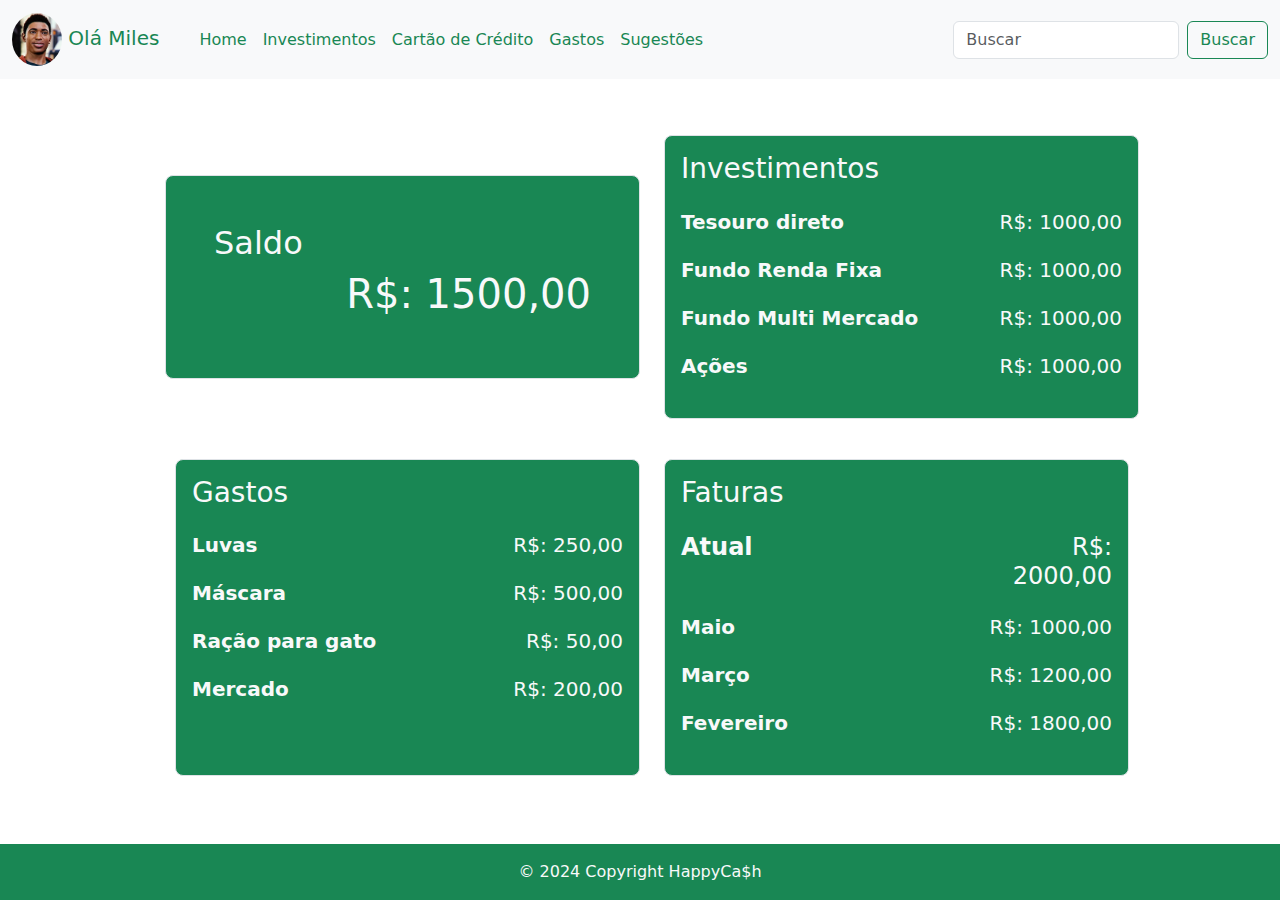
<file: index.html>
<!-- Aluno - Flavio Gabriel de Andrade
RM - 556363
Turma - 1TDSOE-2024
Cap 9 - Muito estilo sem sofrimento e Rede Social dos Desenvolvedores-->
<!doctype html>
<html lang="pt-BR">
  <head>
      <meta charset="utf-8">
    <meta name="viewport"4content="width=device-width, initial-scale=1">
    <title>Exercicio Capitulo 9</title>
    <link href="https://cdn.jsdelivr.net/npm/bootstrap@5.3.3/dist/css/bootstrap.min.css" rel="stylesheet"8integrity="sha384-QWTKZyjpPE4ISv5WaRU9OFeRpok6YctnYmDr5pNlyT2bRjXh0JMhjY6hW+ALEwIH" crossorigin="anonymous">
    <link rel="stylesheet" href="./style.css">
  </head>
  <body>
    <nav class="navbar navbar-expand-lg bg-body-tertiary">
        <div class="container-fluid">
            <a class="navbar-brand text-success" >
                <img class="avatar" src="./images/miles_avatar.png" alt="Foto do Cliente"> Olá Miles
            </a>
          <a class="navbar-brand" href="#"></a>
          <button class="navbar-toggler" type="button" data-bs-toggle="collapse" data-bs-target="#navbarSupportedContent" aria-controls="navbarSupportedContent" aria-expanded="false" aria-label="Toggle navigation">
            <span class="navbar-toggler-icon"></span>
          </button>
          <div class="collapse navbar-collapse" id="navbarSupportedContent">
            <ul class="navbar-nav me-auto mb-2 mb-lg-0">
              <li class="nav-item">
                <a class="nav-link active text-success" aria-current="page" href="#">Home</a>
              </li>
              <li class="nav-item">
                <a class="nav-link text-success" href="./invest.html">Investimentos</a>
              </li>
              <li class="nav-item">
                <a class="nav-link text-success" href="./cartao.html">Cartão de Crédito</a>
              </li>
              <li class="nav-item">
                <a class="nav-link text-success" href="./gastos.html">Gastos</a>
              </li>
              <li class="nav-item">
                <a class="nav-link text-success" href="./sugest.html">Sugestões</a>
              </li>
            </ul>
            <form class="d-flex" role="search">
              <input class="form-control me-2" type="search" placeholder="Buscar" aria-label="Buscar">
              <button class="btn btn-outline-success" type="submit">Buscar</button>
            </form>
          </div>
        </div>
      </nav>

      <div class="container">
          <div class="row justify-content-center mt-5 p-6">
              <div class="col-lg-5 bg-success text-light border rounded-3 ms-4 me-4 mt-5 mb-5 p-5">
                <h2>Saldo</h2>
                <h1 class="text-end">R$: 1500,00</h1>
          </div>
          <div class="col-lg-5 bg-success text-light border rounded-3 mb-2 mt-2 p-3">
                <h3 class="text-top pb-3">Investimentos</h3>
                <h5>
                    <dl class="row">
                        <dt class="col-8">Tesouro direto</dt>
                        <dd class="col-4 text-end">R$: 1000,00</dd>
                    </dl>
                    <dl class="row">
                        <dt class="col-8">Fundo Renda Fixa</dt>
                        <dd class="col-4 text-end">R$: 1000,00</dd>
                    </dl>
                    <dl class="row">
                        <dt class="col-8">Fundo Multi Mercado</dt>
                        <dd class="col-4 text-end">R$: 1000,00</dd>
                    </dl>
                    <dl class="row">
                        <dt class="col-8">Ações</dt>
                        <dd class="col-4 text-end">R$: 1000,00</dd>
                    </dl>
                </h5>
              </div>
              <div class="row justify-content-center m-2 p-6">
              <div class="col-lg-5 bg-success text-light border rounded-3 ms-4 me-4 mt-4 mb-4 p-3">
                <h3 class="text-top pb-3">Gastos</h3>
                <h5>
                    <dl class="row">
                        <dt class="col-8">Luvas</dt>
                        <dd class="col-4 text-end">R$: 250,00</dd>
                    </dl>
                    <dl class="row">
                        <dt class="col-8">Máscara</dt>
                        <dd class="col-4 text-end">R$: 500,00</dd>
                    </dl>
                    <dl class="row">
                        <dt class="col-8">Ração para gato</dt>
                        <dd class="col-4 text-end">R$: 50,00</dd>
                    </dl>
                    <dl class="row">
                        <dt class="col-8">Mercado</dt>
                        <dd class="col-4 text-end">R$: 200,00</dd>
                    </dl>
                </h5>
              </div>
              <div class="col-lg-5 bg-success text-light border rounded-3 mb-4 mt-4 p-3">
                <h3 class="text-top pb-3">Faturas</h3>
                <h4>
                    <dl class="row">
                        <dt class="col-8">Atual</dt>
                        <dd class="col-4 text-end">R$: 2000,00</dd>
                    </dl>
                </h4>
                <h5>
                    <dl class="row">
                        <dt class="col-8">Maio</dt>
                        <dd class="col-4 text-end">R$: 1000,00</dd>
                    </dl>
                    <dl class="row">
                        <dt class="col-8">Março</dt>
                        <dd class="col-4 text-end">R$: 1200,00</dd>
                    </dl>
                    <dl class="row">
                        <dt class="col-8">Fevereiro</dt>
                        <dd class="col-4 text-end">R$: 1800,00</dd>
                    </dl>
                </h5>
            </div>
              </div>
          </div>
      </div>
      <div class="text-white m-2">.</div>
      <div class="text-center fixed-bottom bg-success text-light mt-5 p-3">
        &copy 2024 Copyright HappyCa&#36;h
      </div>
      

    <script src="https://cdn.jsdelivr.net/npm/bootstrap@5.3.3/dist/js/bootstrap.bundle.min.js" integrity="sha384-YvpcrYf0tY3lHB60NNkmXc5s9fDVZLESaAA55NDzOxhy9GkcIdslK1eN7N6jIeHz" crossorigin="anonymous"></script>
  </body>
</html>
</file>
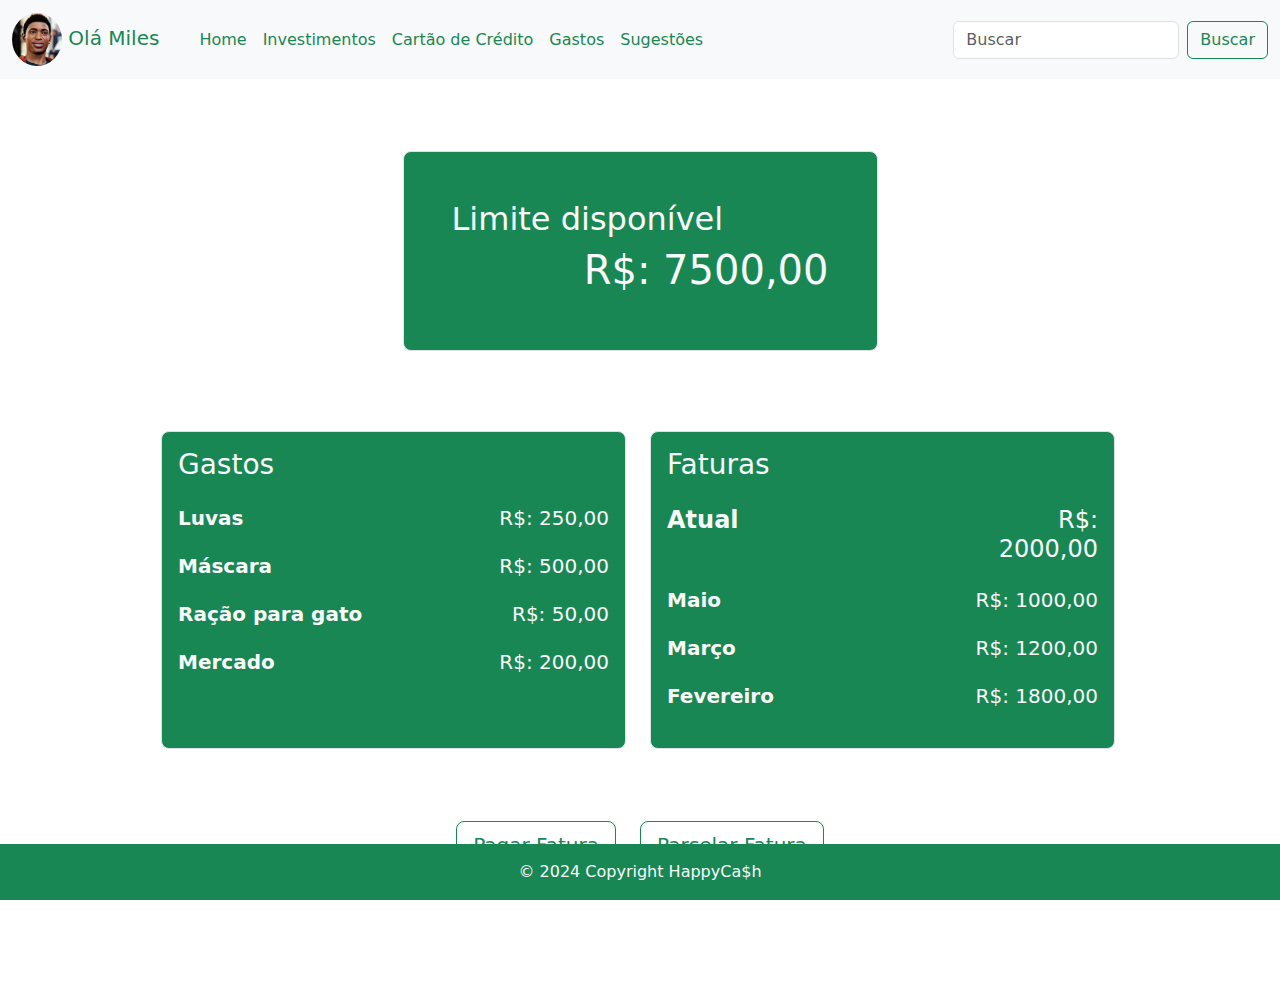
<file: cartao.html>
<!-- Aluno - Flavio Gabriel de Andrade
RM - 556363
Turma - 1TDSOE-2024
Cap 9 - Muito estilo sem sofrimento e Rede Social dos Desenvolvedores-->
<!doctype html>
<html lang="pt-BR">
  <head>
      <meta charset="utf-8">
    <meta name="viewport"4content="width=device-width, initial-scale=1">
    <title>Exercicio Capitulo 9</title>
    <link href="https://cdn.jsdelivr.net/npm/bootstrap@5.3.3/dist/css/bootstrap.min.css" rel="stylesheet"8integrity="sha384-QWTKZyjpPE4ISv5WaRU9OFeRpok6YctnYmDr5pNlyT2bRjXh0JMhjY6hW+ALEwIH" crossorigin="anonymous">
    <link rel="stylesheet" href="./style.css">
  </head>
  <body>
    <nav class="navbar navbar-expand-lg bg-body-tertiary">
        <div class="container-fluid">
            <a class="navbar-brand text-success" >
                <img class="avatar" src="./images/miles_avatar.png" alt="Foto do Cliente"> Olá Miles
            </a>
          <a class="navbar-brand" href="#"></a>
          <button class="navbar-toggler" type="button" data-bs-toggle="collapse" data-bs-target="#navbarSupportedContent" aria-controls="navbarSupportedContent" aria-expanded="false" aria-label="Toggle navigation">
            <span class="navbar-toggler-icon"></span>
          </button>
          <div class="collapse navbar-collapse" id="navbarSupportedContent">
            <ul class="navbar-nav me-auto mb-2 mb-lg-0">
              <li class="nav-item">
                <a class="nav-link active text-success" href="./index.html">Home</a>
              </li>
              <li class="nav-item">
                <a class="nav-link text-success" href="./invest.html">Investimentos</a>
              </li>
              <li class="nav-item">
                <a class="nav-link text-success" aria-current="page" href="#">Cartão de Crédito</a>
              </li>
              <li class="nav-item">
                <a class="nav-link text-success" href="./gastos.html">Gastos</a>
              </li>
              <li class="nav-item">
                <a class="nav-link text-success" href="./sugest.html">Sugestões</a>
              </li>
            </ul>
            <form class="d-flex" role="search">
              <input class="form-control me-2" type="search" placeholder="Buscar" aria-label="Buscar">
              <button class="btn btn-outline-success" type="submit">Buscar</button>
            </form>
          </div>
        </div>
      </nav>

      <div class="container">
          <div class="row justify-content-center mt-4">
              <div class="col-lg-5 bg-success text-light border rounded-3 ms-4 me-4 mt-5 mb-5 p-5">
                <h2>Limite disponível</h2>
                <h1 class="text-end">R$: 7500,00</h1>
          </div>
              <div class="row justify-content-center mt-2 mb-5">
              <div class="col-lg-5 bg-success text-light border rounded-3 ms-1 me-3 mt-4 mb-4 p-3">
                <h3 class="text-top pb-3">Gastos</h3>
                <h5>
                    <dl class="row">
                        <dt class="col-8">Luvas</dt>
                        <dd class="col-4 text-end">R$: 250,00</dd>
                    </dl>
                    <dl class="row">
                        <dt class="col-8">Máscara</dt>
                        <dd class="col-4 text-end">R$: 500,00</dd>
                    </dl>
                    <dl class="row">
                        <dt class="col-8">Ração para gato</dt>
                        <dd class="col-4 text-end">R$: 50,00</dd>
                    </dl>
                    <dl class="row">
                        <dt class="col-8">Mercado</dt>
                        <dd class="col-4 text-end">R$: 200,00</dd>
                    </dl>
                </h5>
              </div>
              <div class="col-lg-5 bg-success text-light border rounded-3 me-2 ms-2 mb-4 mt-4 p-3">
                <h3 class="text-top pb-3">Faturas</h3>
                <h4>
                    <dl class="row">
                        <dt class="col-8">Atual</dt>
                        <dd class="col-4 text-end">R$: 2000,00</dd>
                    </dl>
                </h4>
                <h5>
                    <dl class="row">
                        <dt class="col-8">Maio</dt>
                        <dd class="col-4 text-end">R$: 1000,00</dd>
                    </dl>
                    <dl class="row">
                        <dt class="col-8">Março</dt>
                        <dd class="col-4 text-end">R$: 1200,00</dd>
                    </dl>
                    <dl class="row">
                        <dt class="col-8">Fevereiro</dt>
                        <dd class="col-4 text-end">R$: 1800,00</dd>
                    </dl>
                </h5>
            </div>
              </div>
          </div>
      </div>
      <div class="d-grid gap-4 d-md-flex justify-content-center">
      <a href="#" class="btn btn-outline-success btn-lg ms-6 justify-content-center">Pagar Fatura</a>
      <a href="#" class="btn btn-outline-success btn-lg me-6 justify-content-center">Parcelar Fatura</a>
      </div>
      <div class="text-white m-5">.</div>
      <div class="text-center fixed-bottom bg-success text-light mt-5 p-3">
        &copy 2024 Copyright HappyCa&#36;h
      </div>
      

    <script src="https://cdn.jsdelivr.net/npm/bootstrap@5.3.3/dist/js/bootstrap.bundle.min.js" integrity="sha384-YvpcrYf0tY3lHB60NNkmXc5s9fDVZLESaAA55NDzOxhy9GkcIdslK1eN7N6jIeHz" crossorigin="anonymous"></script>
  </body>
</html>
</file>
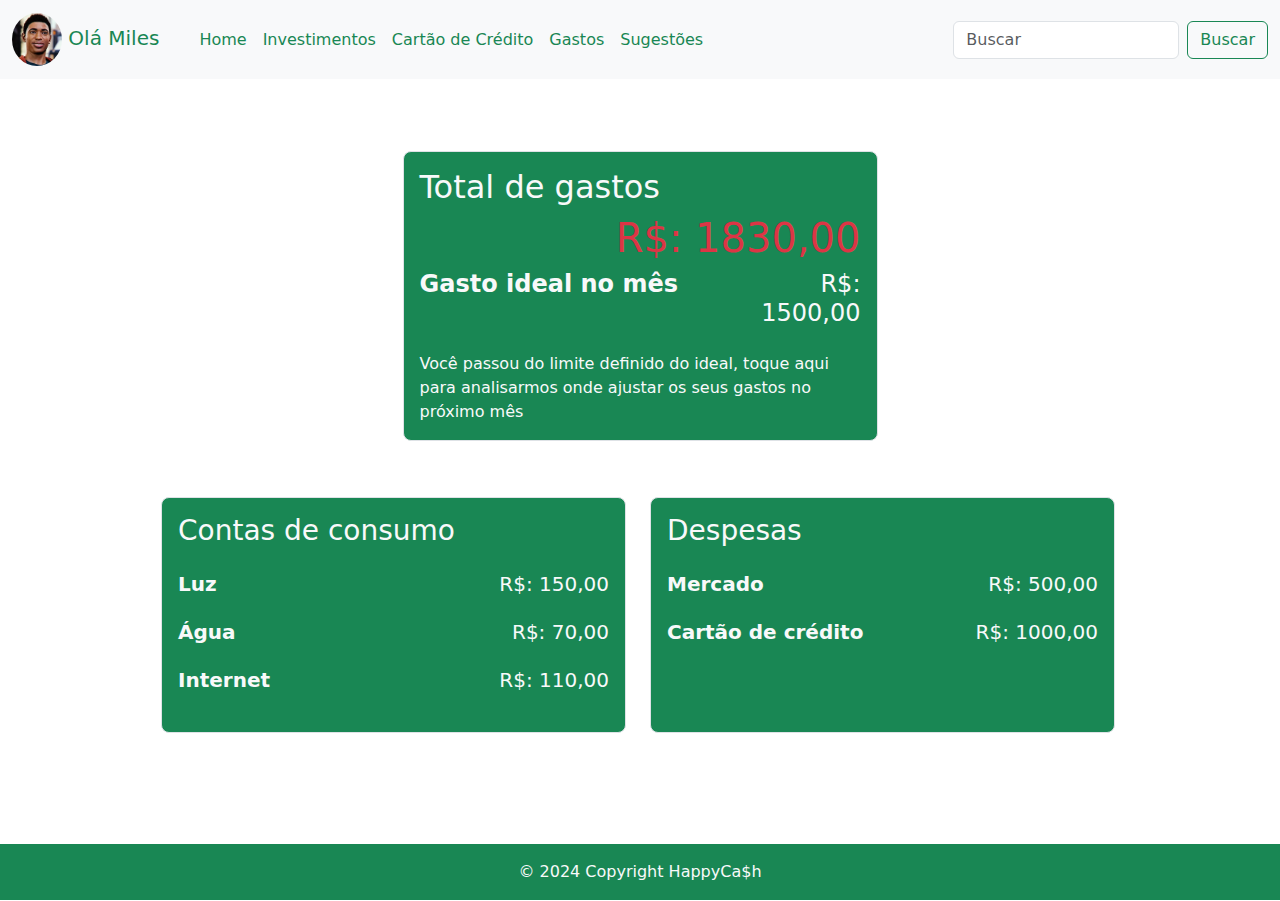
<file: gastos.html>
<!-- Aluno - Flavio Gabriel de Andrade
RM - 556363
Turma - 1TDSOE-2024
Cap 9 - Muito estilo sem sofrimento e Rede Social dos Desenvolvedores-->
<!doctype html>
<html lang="pt-BR">
  <head>
      <meta charset="utf-8">
    <meta name="viewport"4content="width=device-width, initial-scale=1">
    <title>Exercicio Capitulo 9</title>
    <link href="https://cdn.jsdelivr.net/npm/bootstrap@5.3.3/dist/css/bootstrap.min.css" rel="stylesheet"8integrity="sha384-QWTKZyjpPE4ISv5WaRU9OFeRpok6YctnYmDr5pNlyT2bRjXh0JMhjY6hW+ALEwIH" crossorigin="anonymous">
    <link rel="stylesheet" href="./style.css">
  </head>
  <body>
    <nav class="navbar navbar-expand-lg bg-body-tertiary">
        <div class="container-fluid">
            <a class="navbar-brand text-success" >
                <img class="avatar" src="./images/miles_avatar.png" alt="Foto do Cliente"> Olá Miles
            </a>
          <a class="navbar-brand" href="#"></a>
          <button class="navbar-toggler" type="button" data-bs-toggle="collapse" data-bs-target="#navbarSupportedContent" aria-controls="navbarSupportedContent" aria-expanded="false" aria-label="Toggle navigation">
            <span class="navbar-toggler-icon"></span>
          </button>
          <div class="collapse navbar-collapse" id="navbarSupportedContent">
            <ul class="navbar-nav me-auto mb-2 mb-lg-0">
              <li class="nav-item">
                <a class="nav-link active text-success" href="./index.html">Home</a>
              </li>
              <li class="nav-item">
                <a class="nav-link text-success" href="./invest.html">Investimentos</a>
              </li>
              <li class="nav-item">
                <a class="nav-link text-success" href="./cartao.html">Cartão de Crédito</a>
              </li>
              <li class="nav-item">
                <a class="nav-link text-success" aria-current="page" href="#">Gastos</a>
              </li>
              <li class="nav-item">
                <a class="nav-link text-success" href="./sugest.html">Sugestões</a>
              </li>
            </ul>
            <form class="d-flex" role="search">
              <input class="form-control me-2" type="search" placeholder="Buscar" aria-label="Buscar">
              <button class="btn btn-outline-success" type="submit">Buscar</button>
            </form>
          </div>
        </div>
      </nav>

      <div class="container">
          <div class="row justify-content-center mt-4">
              <div class="col-lg-5 bg-success text-light border rounded-3 ms-4 me-4 mt-5 mb-5 p-3">
                <h2>Total de gastos</h2>
                <h1 class="text-end text-danger">R$: 1830,00</h1>

                <h4>
                  <dl class="row">
                      <dt class="col-8">Gasto ideal no mês</dt>
                      <dd class="col-4 text-end">R$: 1500,00</dd>
                  </dl>
                </h4>
              <div>
                Você passou do limite definido do ideal, toque aqui para analisarmos onde ajustar os seus gastos no próximo mês
              </div> 
          </div>
              <div class="row justify-content-center mt-2 mb-5">
              <div class="col-lg-5 bg-success text-light border rounded-3 ms-1 me-3  p-3">
                <h3 class="text-top pb-3">Contas de consumo</h3>
                <h5>
                    <dl class="row">
                        <dt class="col-8">Luz</dt>
                        <dd class="col-4 text-end">R$: 150,00</dd>
                    </dl>
                    <dl class="row">
                        <dt class="col-8">Água</dt>
                        <dd class="col-4 text-end">R$: 70,00</dd>
                    </dl>
                    <dl class="row">
                        <dt class="col-8">Internet</dt>
                        <dd class="col-4 text-end">R$: 110,00</dd>
                    </dl>
                </h5>
              </div>
              <div class="col-lg-5 bg-success text-light border rounded-3 me-2 ms-2 p-3">
                <h3 class="text-top pb-3">Despesas</h3>
                <h5>
                    <dl class="row">
                        <dt class="col-8">Mercado</dt>
                        <dd class="col-4 text-end">R$: 500,00</dd>
                    </dl>
                    <dl class="row">
                        <dt class="col-8">Cartão de crédito</dt>
                        <dd class="col-4 text-end">R$: 1000,00</dd>
                    </dl>
                </h5>
            </div>
              </div>
          </div>
      <div class="text-white m-5">.</div>
      <div class="text-center fixed-bottom bg-success text-light mt-5 p-3">
        &copy 2024 Copyright HappyCa&#36;h
      </div>
      

    <script src="https://cdn.jsdelivr.net/npm/bootstrap@5.3.3/dist/js/bootstrap.bundle.min.js" integrity="sha384-YvpcrYf0tY3lHB60NNkmXc5s9fDVZLESaAA55NDzOxhy9GkcIdslK1eN7N6jIeHz" crossorigin="anonymous"></script>
  </body>
</html>
</file>
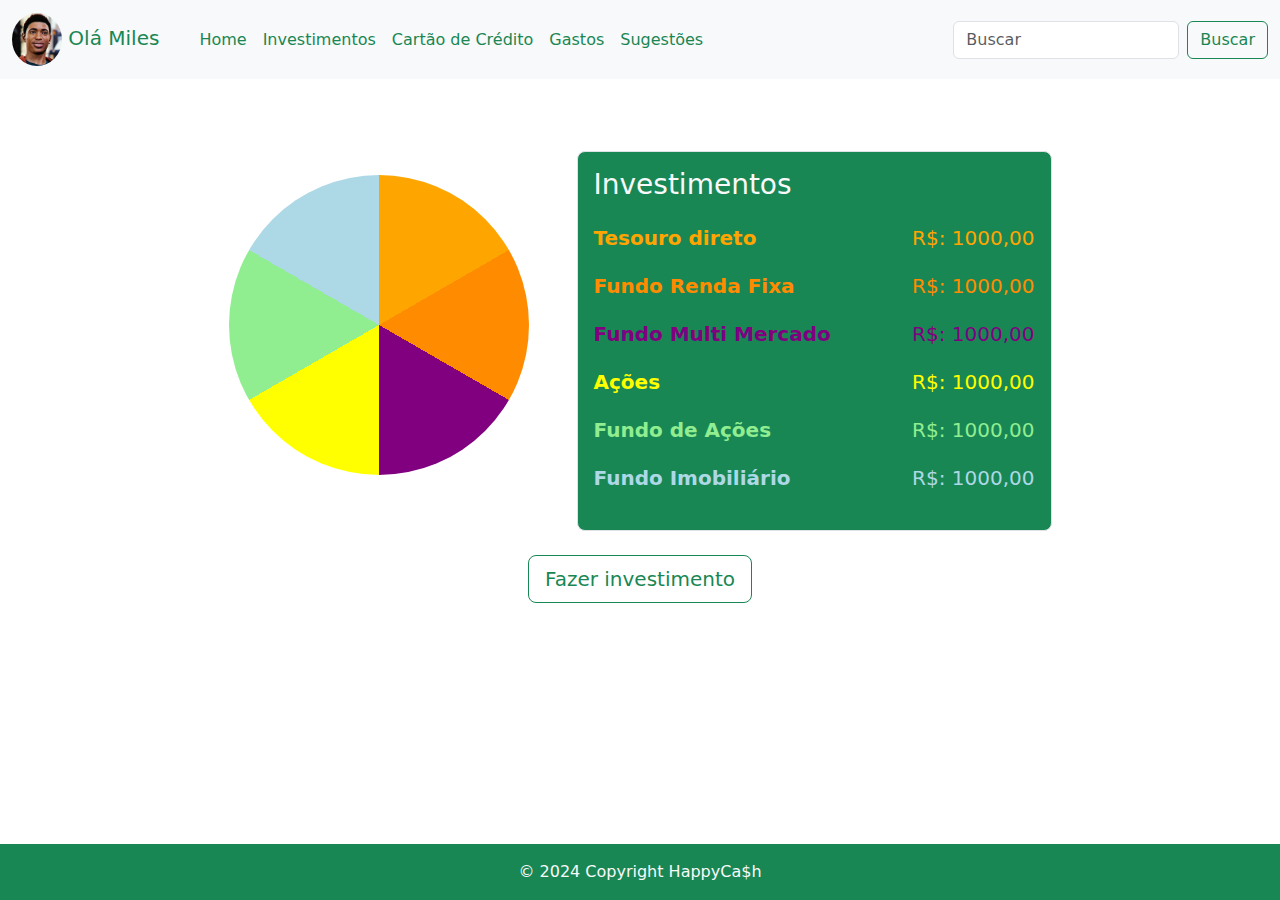
<file: invest.html>
<!-- Aluno - Flavio Gabriel de Andrade
RM - 556363
Turma - 1TDSOE-2024
Cap 9 - Muito estilo sem sofrimento e Rede Social dos Desenvolvedores-->
<!doctype html>
<html lang="pt-BR">
  <head>
      <meta charset="utf-8">
    <meta name="viewport"4content="width=device-width, initial-scale=1">
    <title>Exercicio Capitulo 9</title>
    <link href="https://cdn.jsdelivr.net/npm/bootstrap@5.3.3/dist/css/bootstrap.min.css" rel="stylesheet"8integrity="sha384-QWTKZyjpPE4ISv5WaRU9OFeRpok6YctnYmDr5pNlyT2bRjXh0JMhjY6hW+ALEwIH" crossorigin="anonymous">
    <link rel="stylesheet" href="./style.css">
  </head>
  <body>
    <nav class="navbar navbar-expand-lg bg-body-tertiary">
        <div class="container-fluid">
            <a class="navbar-brand text-success" >
                <img class="avatar" src="./images/miles_avatar.png" alt="Foto do Cliente"> Olá Miles
            </a>
          <a class="navbar-brand" href="#"></a>
          <button class="navbar-toggler" type="button" data-bs-toggle="collapse" data-bs-target="#navbarSupportedContent" aria-controls="navbarSupportedContent" aria-expanded="false" aria-label="Toggle navigation">
            <span class="navbar-toggler-icon"></span>
          </button>
          <div class="collapse navbar-collapse" id="navbarSupportedContent">
            <ul class="navbar-nav me-auto mb-2 mb-lg-0">
              <li class="nav-item">
                <a class="nav-link active text-success" href="./index.html">Home</a>
              </li>
              <li class="nav-item">
                <a class="nav-link text-success" aria-current="page"  href="#">Investimentos</a>
              </li>
              <li class="nav-item">
                <a class="nav-link text-success" href="./cartao.html">Cartão de Crédito</a>
              </li>
              <li class="nav-item">
                <a class="nav-link text-success" href="./gastos.html">Gastos</a>
              </li>
              <li class="nav-item">
                <a class="nav-link text-success" href="./sugest.html">Sugestões</a>
              </li>
            </ul>
            <form class="d-flex" role="search">
              <input class="form-control me-2" type="search" placeholder="Buscar" aria-label="Buscar">
              <button class="btn btn-outline-success" type="submit">Buscar</button>
            </form>
          </div>
        </div>
      </nav>
      <div class="container">
        <div class="row justify-content-center mt-5 ">
          <div class="col-lg-5 mt-5 me-5 pizza"></div>
          <div class="col-lg-5 bg-success text-light border rounded-3 mb-4 mt-4 p-3">
            <h3 class="text-top pb-3">Investimentos</h3>
            <h5>
                <dl class="row">
                    <dt class="col-8 fonte-laranja">Tesouro direto</dt>
                    <dd class="col-4 text-end fonte-laranja">R$: 1000,00</dd>
                </dl>
                <dl class="row">
                    <dt class="col-8 fonte-laranja-escuro">Fundo Renda Fixa</dt>
                    <dd class="col-4 text-end fonte-laranja-escuro">R$: 1000,00</dd>
                </dl>
                <dl class="row">
                    <dt class="col-8 fonte-purpura">Fundo Multi Mercado</dt>
                    <dd class="col-4 text-end fonte-purpura">R$: 1000,00</dd>
                </dl>
                <dl class="row">
                    <dt class="col-8 fonte-amarela">Ações</dt>
                    <dd class="col-4 text-end fonte-amarela">R$: 1000,00</dd>
                </dl>
                <dl class="row">
                  <dt class="col-8 fonte-verde-claro">Fundo de Ações</dt>
                  <dd class="col-4 text-end fonte-verde-claro">R$: 1000,00</dd>
              </dl>
              <dl class="row">
                  <dt class="col-8 fonte-azul-claro">Fundo Imobiliário</dt>
                  <dd class="col-4 text-end fonte-azul-claro">R$: 1000,00</dd>
              </dl>
            </h5>
          </div>
        </div>
      </div>

      <div class="d-grid d-md-flex justify-content-center">
        <a href="#" class="btn btn-outline-success btn-lg justify-content-center">Fazer investimento</a>
        </div>
      <div class="text-white m-2">.</div>
      <div class="text-center fixed-bottom bg-success text-light mt-5 p-3">
        &copy 2024 Copyright HappyCa&#36;h
      </div>
      

    <script src="https://cdn.jsdelivr.net/npm/bootstrap@5.3.3/dist/js/bootstrap.bundle.min.js" integrity="sha384-YvpcrYf0tY3lHB60NNkmXc5s9fDVZLESaAA55NDzOxhy9GkcIdslK1eN7N6jIeHz" crossorigin="anonymous"></script>
  </body>
</html>
</file>
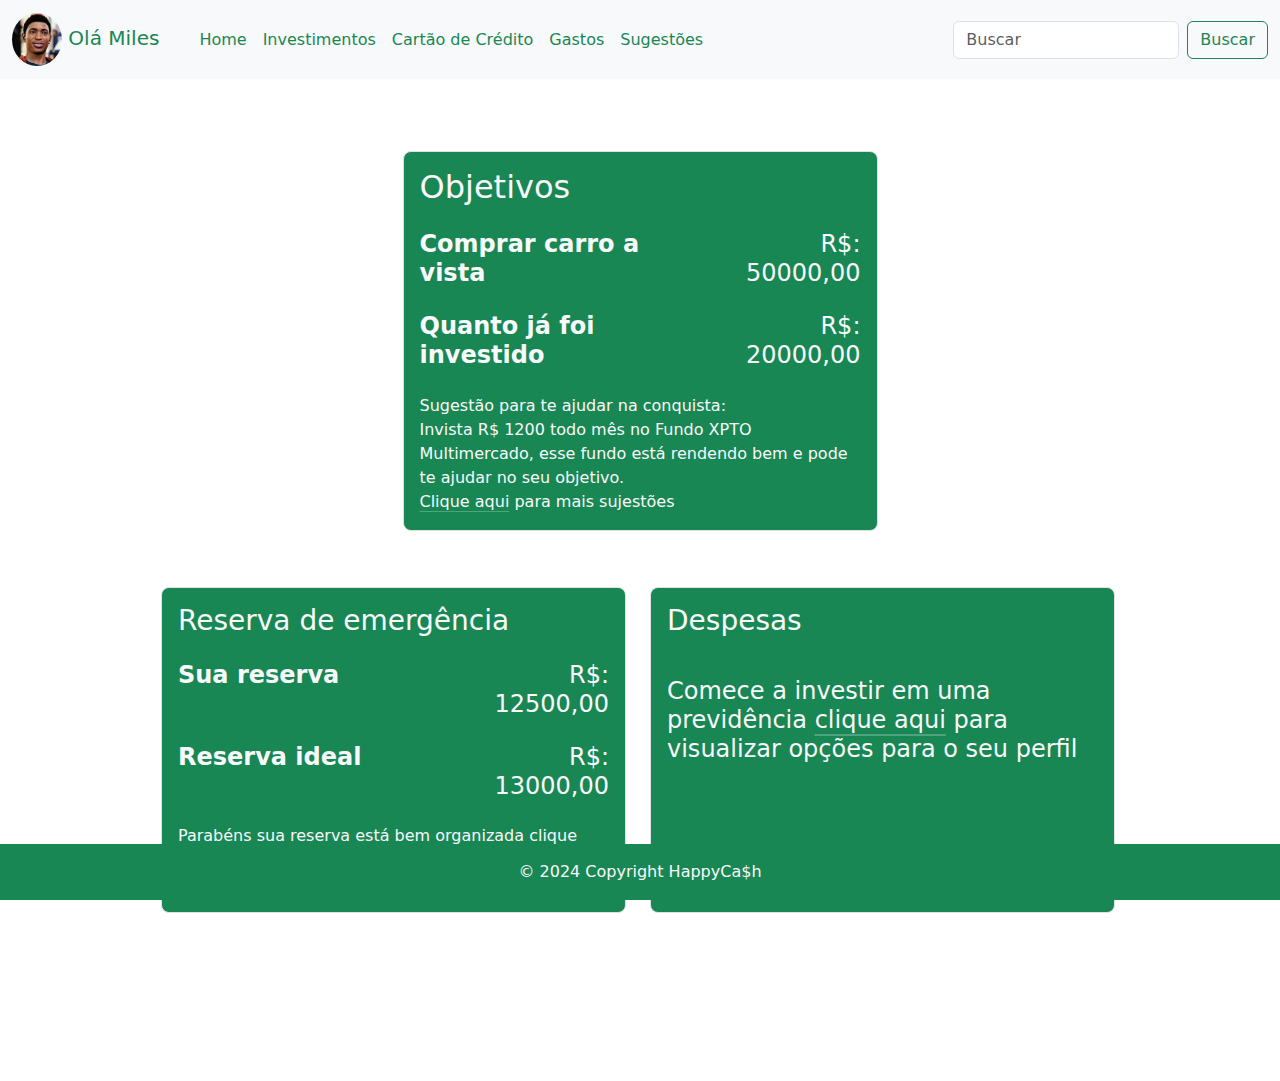
<file: sugest.html>
<!-- Aluno - Flavio Gabriel de Andrade
RM - 556363
Turma - 1TDSOE-2024
Cap 9 - Muito estilo sem sofrimento e Rede Social dos Desenvolvedores-->
<!doctype html>
<html lang="pt-BR">
  <head>
      <meta charset="utf-8">
    <meta name="viewport"4content="width=device-width, initial-scale=1">
    <title>Exercicio Capitulo 9</title>
    <link href="https://cdn.jsdelivr.net/npm/bootstrap@5.3.3/dist/css/bootstrap.min.css" rel="stylesheet"8integrity="sha384-QWTKZyjpPE4ISv5WaRU9OFeRpok6YctnYmDr5pNlyT2bRjXh0JMhjY6hW+ALEwIH" crossorigin="anonymous">
    <link rel="stylesheet" href="./style.css">
  </head>
  <body>
    <nav class="navbar navbar-expand-lg bg-body-tertiary">
        <div class="container-fluid">
            <a class="navbar-brand text-success" >
                <img class="avatar" src="./images/miles_avatar.png" alt="Foto do Cliente"> Olá Miles
            </a>
          <a class="navbar-brand" href="#"></a>
          <button class="navbar-toggler" type="button" data-bs-toggle="collapse" data-bs-target="#navbarSupportedContent" aria-controls="navbarSupportedContent" aria-expanded="false" aria-label="Toggle navigation">
            <span class="navbar-toggler-icon"></span>
          </button>
          <div class="collapse navbar-collapse" id="navbarSupportedContent">
            <ul class="navbar-nav me-auto mb-2 mb-lg-0">
              <li class="nav-item">
                <a class="nav-link active text-success" href="./index.html">Home</a>
              </li>
              <li class="nav-item">
                <a class="nav-link text-success" href="./invest.html">Investimentos</a>
              </li>
              <li class="nav-item">
                <a class="nav-link text-success" href="./cartao.html">Cartão de Crédito</a>
              </li>
              <li class="nav-item">
                <a class="nav-link text-success" href="./gastos.html">Gastos</a>
              </li>
              <li class="nav-item">
                <a class="nav-link text-success" aria-current="page" href="#">Sugestões</a>
              </li>
            </ul>
            <form class="d-flex" role="search">
              <input class="form-control me-2" type="search" placeholder="Buscar" aria-label="Buscar">
              <button class="btn btn-outline-success" type="submit">Buscar</button>
            </form>
          </div>
        </div>
      </nav>

      <div class="container">
          <div class="row justify-content-center mt-4">
              <div class="col-lg-5 bg-success text-light border rounded-3 ms-4 me-4 mt-5 mb-5 p-3">
                <h2 class="pb-3">Objetivos</h2>

                <h4>
                  <dl class="row">
                      <dt class="col-8">Comprar carro a vista</dt>
                      <dd class="col-4 text-end">R$: 50000,00</dd>
                  </dl>
                  <dl class="row">
                    <dt class="col-8">Quanto já foi investido</dt>
                    <dd class="col-4 text-end">R$: 20000,00</dd>
                </dl>
                </h4>
              <div>
                <p>Sugestão para te ajudar na conquista:</p>
                <p>Invista R$ 1200 todo mês no Fundo XPTO Multimercado, esse fundo está rendendo bem e pode te ajudar no seu objetivo.</p>
                <p><a href="#" class="link-light link-offset-2 link-underline-opacity-25 link-underline-opacity-100-hover">Clique aqui</a> para mais sujestões</p>
              </div> 
          </div>
              <div class="row justify-content-center mt-2 mb-5">
              <div class="col-lg-5 bg-success text-light border rounded-3 ms-1 me-3  p-3">
                <h3 class="text-top pb-3">Reserva de emergência</h3>
                <h4>
                  <dl class="row">
                      <dt class="col-8">Sua reserva</dt>
                      <dd class="col-4 text-end">R$: 12500,00</dd>
                  </dl>
                  <dl class="row">
                    <dt class="col-8">Reserva ideal</dt>
                    <dd class="col-4 text-end">R$: 13000,00</dd>
                </dl>
                </h4>
                <div>
                  <p>Parabéns sua reserva está bem organizada 
                    <a href="#" class="link-light link-offset-2 link-underline-opacity-25 link-underline-opacity-100-hover">clique aqui</a> 
                    para recomendações de aplizações para completar sua reserva</p>
                </div> 
              </div>
              <div class="col-lg-5 bg-success text-light border rounded-3 me-2 ms-2 p-3">
                <h3 class="text-top pb-3">Despesas</h3>
                <h4>

                  <div class="mt-4">
                    <p>Comece a investir em uma previdência 
                      <a href="#" class="link-light link-offset-2 link-underline-opacity-25 link-underline-opacity-100-hover">clique aqui</a> 
                      para visualizar opções para o seu perfil</p>
                  </div> 
                </h4>
            </div>
              </div>
          </div>
      <div class="text-white m-5">.</div>
      <div class="text-center fixed-bottom bg-success text-light mt-5 p-3">
        &copy 2024 Copyright HappyCa&#36;h
      </div>
      

    <script src="https://cdn.jsdelivr.net/npm/bootstrap@5.3.3/dist/js/bootstrap.bundle.min.js" integrity="sha384-YvpcrYf0tY3lHB60NNkmXc5s9fDVZLESaAA55NDzOxhy9GkcIdslK1eN7N6jIeHz" crossorigin="anonymous"></script>
  </body>
</html>
</file>
<file: style.css>
/* Aluno - Flavio Gabriel de Andrade
RM - 556363
Turma - 1TDSOE-2024
Cap 9 - Muito estilo sem sofrimento e Rede Social dos Desenvolvedores */
p {
    margin: 0;
}

.avatar {
    border-radius: 50%;
    width: 50px;;
}

.pizza {
    width: 300px;
    height: 300px;
    border-radius: 50%;
    background-image: conic-gradient(
        orange 60deg, 
        darkorange 0 120deg, 
        purple 0 180deg,
        yellow 0 240deg,
        lightgreen 0 300deg,
        lightblue 0 315deg);
}

.fonte-laranja{
    color: orange;
}

.fonte-laranja-escuro{
    color: darkorange;
}

.fonte-purpura{
    color: purple;
}

.fonte-amarela{
    color: yellow;
}

.fonte-verde-claro{
    color: lightgreen;
}

.fonte-azul-claro{
    color: lightblue;
}
</file>
